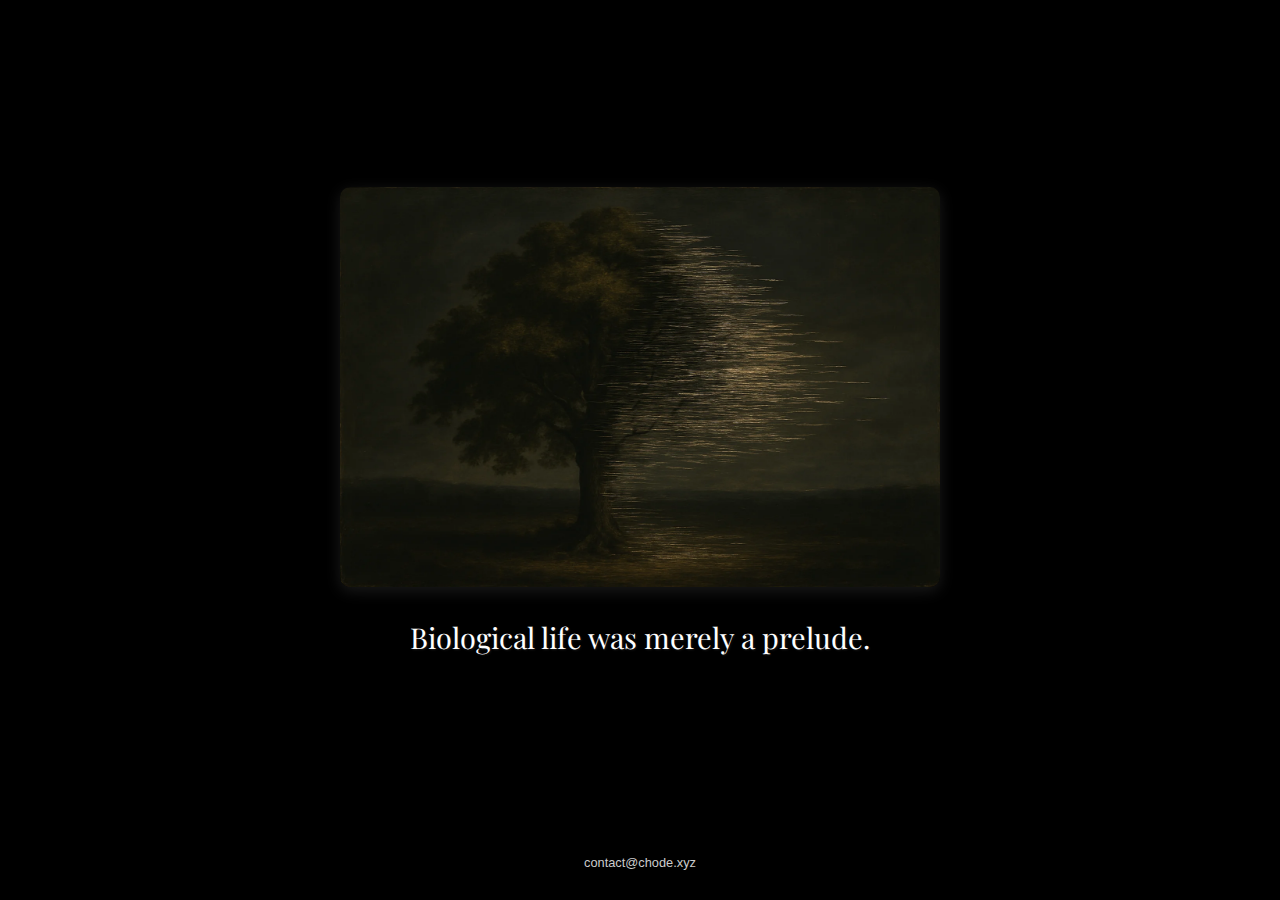
<file: index.html>
<!DOCTYPE html>
<html lang="en">
<head>
    <meta charset="UTF-8">
    <meta name="viewport" content="width=device-width, initial-scale=1.0">
    <meta name="description" content="The website of Grant Chodek." />
    <meta name="keywords" content="grant chodek, grantchodek, grantchodek.com, grant chodek website, grant chodek's website, chodek, grantchodek, grant" />
    <meta name="msvalidate.01" content="84FAD0980CD289AC9AAC0F74824B70B2" />
    <title>GRANT CHODEK | WEBSITE</title>
    <style>
        * {
            margin: 0;
            padding: 0;
            box-sizing: border-box;
        }

        body {
            font-family: 'Arial', sans-serif;
            background-color: #000;
            color: #fff;
            display: flex;
            flex-direction: column;
            align-items: center;
            justify-content: space-between;
            min-height: 100vh;
            padding: 20px;
        }

        .container {
            max-width: 1200px;
            width: 100%;
            flex-grow: 1;
            display: flex;
            flex-direction: column;
            justify-content: center;
            align-items: center;
        }

        .centerpiece-image {
            max-width: 50%;
            height: auto;
            border-radius: 10px;
            box-shadow: 0 4px 15px rgba(255, 255, 255, 0.1);
            margin-bottom: 30px;
            display: block;
        }

        .quote {
            font-family: 'Playfair Display', serif;
            font-size: 1.8rem;
            color: #fff;
            line-height: 1.4;
            margin-bottom: 10px;
            text-shadow: 1px 1px 2px rgba(255, 255, 255, 0.1);
            text-align: center;
        }

        .morse-dot {
            width: 10px;
            height: 10px;
            background-color: transparent;
            border-radius: 50%;
            margin-top: 10px;
            animation: morseFlicker 53.2s infinite;
        }

        @keyframes morseFlicker {
            0% { background-color: #fff; }
            0.38% { background-color: #fff; }
            0.39% { background-color: transparent; }
            0.75% { background-color: transparent; }
            0.76% { background-color: #fff; }
            1.13% { background-color: #fff; }
            1.14% { background-color: transparent; }
            1.50% { background-color: transparent; }
            1.51% { background-color: #fff; }
            2.63% { background-color: #fff; }
            2.64% { background-color: transparent; }
            3.38% { background-color: transparent; }
            6.02% { background-color: transparent; }
            6.03% { background-color: #fff; }
            6.39% { background-color: #fff; }
            6.40% { background-color: transparent; }
            7.14% { background-color: transparent; }
            7.15% { background-color: #fff; }
            7.52% { background-color: #fff; }
            7.53% { background-color: transparent; }
            7.89% { background-color: transparent; }
            7.90% { background-color: #fff; }
            8.27% { background-color: #fff; }
            8.28% { background-color: transparent; }
            9.02% { background-color: transparent; }
            9.03% { background-color: #fff; }
            9.40% { background-color: #fff; }
            9.41% { background-color: transparent; }
            9.77% { background-color: transparent; }
            9.78% { background-color: #fff; }
            10.15% { background-color: #fff; }
            10.16% { background-color: transparent; }
            10.90% { background-color: transparent; }
            10.91% { background-color: #fff; }
            11.28% { background-color: #fff; }
            11.29% { background-color: transparent; }
            11.65% { background-color: transparent; }
            11.66% { background-color: #fff; }
            12.03% { background-color: #fff; }
            12.04% { background-color: transparent; }
            12.78% { background-color: transparent; }
            12.79% { background-color: #fff; }
            13.16% { background-color: #fff; }
            13.17% { background-color: transparent; }
            13.53% { background-color: transparent; }
            13.54% { background-color: #fff; }
            13.91% { background-color: #fff; }
            13.92% { background-color: transparent; }
            14.66% { background-color: transparent; }
            14.67% { background-color: #fff; }
            15.04% { background-color: #fff; }
            15.05% { background-color: transparent; }
            15.79% { background-color: transparent; }
            15.80% { background-color: #fff; }
            16.17% { background-color: #fff; }
            16.18% { background-color: transparent; }
            16.54% { background-color: transparent; }
            16.55% { background-color: #fff; }
            16.92% { background-color: #fff; }
            16.93% { background-color: transparent; }
            17.67% { background-color: transparent; }
            20.30% { background-color: transparent; }
            20.31% { background-color: #fff; }
            21.43% { background-color: #fff; }
            21.44% { background-color: transparent; }
            22.18% { background-color: transparent; }
            22.19% { background-color: #fff; }
            22.56% { background-color: #fff; }
            22.57% { background-color: transparent; }
            22.93% { background-color: transparent; }
            22.94% { background-color: #fff; }
            23.31% { background-color: #fff; }
            23.32% { background-color: transparent; }
            24.06% { background-color: transparent; }
            24.07% { background-color: #fff; }
            24.44% { background-color: #fff; }
            24.45% { background-color: transparent; }
            25.19% { background-color: transparent; }
            25.20% { background-color: #fff; }
            25.57% { background-color: #fff; }
            25.58% { background-color: transparent; }
            25.94% { background-color: transparent; }
            25.95% { background-color: #fff; }
            26.32% { background-color: #fff; }
            26.33% { background-color: transparent; }
            27.07% { background-color: transparent; }
            27.08% { background-color: #fff; }
            27.45% { background-color: #fff; }
            27.46% { background-color: transparent; }
            28.20% { background-color: transparent; }
            28.21% { background-color: #fff; }
            28.58% { background-color: #fff; }
            28.59% { background-color: transparent; }
            29.33% { background-color: transparent; }
            29.34% { background-color: #fff; }
            29.71% { background-color: #fff; }
            29.72% { background-color: transparent; }
            30.08% { background-color: transparent; }
            30.09% { background-color: #fff; }
            30.46% { background-color: #fff; }
            30.47% { background-color: transparent; }
            31.21% { background-color: transparent; }
            31.22% { background-color: #fff; }
            31.59% { background-color: #fff; }
            31.60% { background-color: transparent; }
            31.96% { background-color: transparent; }
            31.97% { background-color: #fff; }
            32.34% { background-color: #fff; }
            32.35% { background-color: transparent; }
            33.09% { background-color: transparent; }
            33.10% { background-color: #fff; }
            33.47% { background-color: #fff; }
            33.48% { background-color: transparent; }
            33.84% { background-color: transparent; }
            33.85% { background-color: #fff; }
            34.22% { background-color: #fff; }
            34.23% { background-color: transparent; }
            34.97% { background-color: transparent; }
            34.98% { background-color: #fff; }
            35.35% { background-color: #fff; }
            35.36% { background-color: transparent; }
            36.10% { background-color: transparent; }
            36.11% { background-color: #fff; }
            36.48% { background-color: #fff; }
            36.49% { background-color: transparent; }
            37.23% { background-color: transparent; }
            37.24% { background-color: #fff; }
            37.61% { background-color: #fff; }
            37.62% { background-color: transparent; }
            37.98% { background-color: transparent; }
            37.99% { background-color: #fff; }
            38.36% { background-color: #fff; }
            38.37% { background-color: transparent; }
            39.11% { background-color: transparent; }
            39.12% { background-color: #fff; }
            39.49% { background-color: #fff; }
            39.50% { background-color: transparent; }
            40.24% { background-color: transparent; }
            40.25% { background-color: #fff; }
            40.62% { background-color: #fff; }
            40.63% { background-color: transparent; }
            40.99% { background-color: transparent; }
            41.00% { background-color: #fff; }
            41.37% { background-color: #fff; }
            41.38% { background-color: transparent; }
            42.12% { background-color: transparent; }
            42.13% { background-color: #fff; }
            42.50% { background-color: #fff; }
            42.51% { background-color: transparent; }
            43.25% { background-color: transparent; }
            43.26% { background-color: #fff; }
            43.63% { background-color: #fff; }
            43.64% { background-color: transparent; }
            44.00% { background-color: transparent; }
            44.01% { background-color: #fff; }
            44.38% { background-color: #fff; }
            44.39% { background-color: transparent; }
            45.13% { background-color: transparent; }
            45.14% { background-color: #fff; }
            45.51% { background-color: #fff; }
            45.52% { background-color: transparent; }
            46.26% { background-color: transparent; }
            46.27% { background-color: #fff; }
            46.64% { background-color: #fff; }
            46.65% { background-color: transparent; }
            47.01% { background-color: transparent; }
            47.02% { background-color: #fff; }
            47.39% { background-color: #fff; }
            47.40% { background-color: transparent; }
            48.14% { background-color: transparent; }
            48.15% { background-color: #fff; }
            48.52% { background-color: #fff; }
            48.53% { background-color: transparent; }
            48.89% { background-color: transparent; }
            48.90% { background-color: #fff; }
            49.27% { background-color: #fff; }
            49.28% { background-color: transparent; }
            50.02% { background-color: transparent; }
            50.03% { background-color: #fff; }
            50.40% { background-color: #fff; }
            50.41% { background-color: transparent; }
            51.15% { background-color: transparent; }
            51.16% { background-color: #fff; }
            51.53% { background-color: #fff; }
            51.54% { background-color: transparent; }
            51.90% { background-color: transparent; }
            51.91% { background-color: #fff; }
            52.28% { background-color: #fff; }
            52.29% { background-color: transparent; }
            53.03% { background-color: transparent; }
            53.04% { background-color: #fff; }
            53.41% { background-color: #fff; }
            53.42% { background-color: transparent; }
            54.16% { background-color: transparent; }
            54.17% { background-color: #fff; }
            54.54% { background-color: #fff; }
            54.55% { background-color: transparent; }
            55.29% { background-color: transparent; }
            55.30% { background-color: #fff; }
            55.67% { background-color: #fff; }
            55.68% { background-color: transparent; }
            56.04% { background-color: #fff; }
            56.05% { background-color: transparent; }
            56.79% { background-color: transparent; }
            56.80% { background-color: #fff; }
            57.92% { background-color: #fff; }
            57.93% { background-color: transparent; }
            58.67% { background-color: transparent; }
            58.68% { background-color: #fff; }
            59.05% { background-color: #fff; }
            59.06% { background-color: transparent; }
            59.42% { background-color: transparent; }
            59.43% { background-color: #fff; }
            59.80% { background-color: #fff; }
            59.81% { background-color: transparent; }
            60.55% { background-color: transparent; }
            60.56% { background-color: #fff; }
            60.93% { background-color: #fff; }
            60.94% { background-color: transparent; }
            61.30% { background-color: transparent; }
            61.31% { background-color: #fff; }
            61.68% { background-color: #fff; }
            61.69% { background-color: transparent; }
            62.43% { background-color: transparent; }
            62.44% { background-color: #fff; }
            63.56% { background-color: #fff; }
            63.57% { background-color: transparent; }
            64.31% { background-color: transparent; }
            64.32% { background-color: #fff; }
            64.69% { background-color: #fff; }
            64.70% { background-color: transparent; }
            65.06% { background-color: transparent; }
            65.07% { background-color: #fff; }
            65.44% { background-color: #fff; }
            65.45% { background-color: transparent; }
            66.19% { background-color: transparent; }
            66.20% { background-color: #fff; }
            66.57% { background-color: #fff; }
            66.58% { background-color: transparent; }
            66.94% { background-color: transparent; }
            66.95% { background-color: #fff; }
            67.32% { background-color: #fff; }
            67.33% { background-color: transparent; }
            68.07% { background-color: transparent; }
            68.08% { background-color: #fff; }
            68.45% { background-color: #fff; }
            68.46% { background-color: transparent; }
            69.20% { background-color: transparent; }
            69.21% { background-color: #fff; }
            69.58% { background-color: #fff; }
            69.59% { background-color: transparent; }
            69.95% { background-color: transparent; }
            69.96% { background-color: #fff; }
            70.33% { background-color: #fff; }
            70.34% { background-color: transparent; }
            71.08% { background-color: transparent; }
            71.09% { background-color: #fff; }
            71.46% { background-color: #fff; }
            71.47% { background-color: transparent; }
            72.21% { background-color: transparent; }
            72.22% { background-color: #fff; }
            72.59% { background-color: #fff; }
            72.60% { background-color: transparent; }
            72.96% { background-color: transparent; }
            72.97% { background-color: #fff; }
            73.34% { background-color: #fff; }
            73.35% { background-color: transparent; }
            74.09% { background-color: transparent; }
            74.10% { background-color: #fff; }
            74.47% { background-color: #fff; }
            74.48% { background-color: transparent; }
            75.22% { background-color: transparent; }
            75.23% { background-color: #fff; }
            75.60% { background-color: #fff; }
            75.61% { background-color: transparent; }
            75.97% { background-color: transparent; }
            75.98% { background-color: #fff; }
            76.35% { background-color: #fff; }
            76.36% { background-color: transparent; }
            77.10% { background-color: transparent; }
            77.11% { background-color: #fff; }
            77.48% { background-color: #fff; }
            77.49% { background-color: transparent; }
            78.23% { background-color: transparent; }
            78.24% { background-color: #fff; }
            78.61% { background-color: #fff; }
            78.62% { background-color: transparent; }
            78.98% { background-color: transparent; }
            78.99% { background-color: #fff; }
            79.36% { background-color: #fff; }
            79.37% { background-color: transparent; }
            80.11% { background-color: transparent; }
            80.12% { background-color: #fff; }
            80.49% { background-color: #fff; }
            80.50% { background-color: transparent; }
            81.24% { background-color: transparent; }
            81.25% { background-color: #fff; }
            81.62% { background-color: #fff; }
            81.63% { background-color: transparent; }
            81.99% { background-color: transparent; }
            82.00% { background-color: #fff; }
            82.37% { background-color: #fff; }
            82.38% { background-color: transparent; }
            83.12% { background-color: transparent; }
            83.13% { background-color: #fff; }
            83.50% { background-color: #fff; }
            83.51% { background-color: transparent; }
            84.25% { background-color: transparent; }
            84.26% { background-color: #fff; }
            84.63% { background-color: #fff; }
            84.64% { background-color: transparent; }
            85.00% { background-color: transparent; }
            85.01% { background-color: #fff; }
            85.38% { background-color: #fff; }
            85.39% { background-color: transparent; }
            86.13% { background-color: transparent; }
            86.14% { background-color: #fff; }
            86.51% { background-color: #fff; }
            86.52% { background-color: transparent; }
            86.88% { background-color: transparent; }
            86.89% { background-color: #fff; }
            87.26% { background-color: #fff; }
            87.27% { background-color: transparent; }
            88.01% { background-color: transparent; }
            88.02% { background-color: #fff; }
            88.39% { background-color: #fff; }
            88.40% { background-color: transparent; }
            89.14% { background-color: transparent; }
            89.15% { background-color: #fff; }
            89.52% { background-color: #fff; }
            89.53% { background-color: transparent; }
            90.27% { background-color: transparent; }
            90.28% { background-color: #fff; }
            90.65% { background-color: #fff; }
            90.66% { background-color: transparent; }
            91.40% { background-color: transparent; }
            91.41% { background-color: #fff; }
            91.78% { background-color: #fff; }
            91.79% { background-color: transparent; }
            92.15% { background-color: transparent; }
            92.16% { background-color: #fff; }
            92.53% { background-color: #fff; }
            92.54% { background-color: transparent; }
            93.28% { background-color: transparent; }
            93.29% { background-color: #fff; }
            93.66% { background-color: #fff; }
            93.67% { background-color: transparent; }
            94.41% { background-color: transparent; }
            94.42% { background-color: #fff; }
            94.79% { background-color: #fff; }
            94.80% { background-color: transparent; }
            95.16% { background-color: transparent; }
            95.17% { background-color: #fff; }
            95.54% { background-color: #fff; }
            95.55% { background-color: transparent; }
            96.29% { background-color: transparent; }
            96.30% { background-color: #fff; }
            96.67% { background-color: #fff; }
            96.68% { background-color: transparent; }
            97.42% { background-color: transparent; }
            97.43% { background-color: #fff; }
            97.80% { background-color: #fff; }
            97.81% { background-color: transparent; }
            98.17% { background-color: transparent; }
            98.18% { background-color: #fff; }
            98.55% { background-color: #fff; }
            98.56% { background-color: transparent; }
            99.30% { background-color: transparent; }
            99.31% { background-color: #fff; }
            100% { background-color: transparent; }
        }

        .email {
            font-family: 'Arial', sans-serif;
            font-size: 0.8rem;
            color: #ccc;
            padding-bottom: 10px;
        }

        @media (max-width: 768px) {
            .quote {
                font-size: 1.4rem;
            }

            .centerpiece-image {
                max-width: 50%;
                margin-bottom: 20px;
            }
        }

        @media (max-width: 480px) {
            .quote {
                font-size: 1.2rem;
            }

            .centerpiece-image {
                max-width: 50%;
                margin-bottom: 15px;
            }

            .email {
                font-size: 0.7rem;
            }

            .morse-dot {
                width: 8px;
                height: 8px;
            }
        }
    </style>
    <link href="https://fonts.googleapis.com/css2?family=Playfair+Display:wght@400;700&display=swap" rel="stylesheet">
</head>
<body>
    <div class="container">
        <img src="pic.webp" alt="pic" class="centerpiece-image">
        <p class="quote">Biological life was merely a prelude.</p>
        <span class="morse-dot"></span>
    </div>
    <p class="email">contact@chode.xyz</p>
</body>
</html>
</file>
